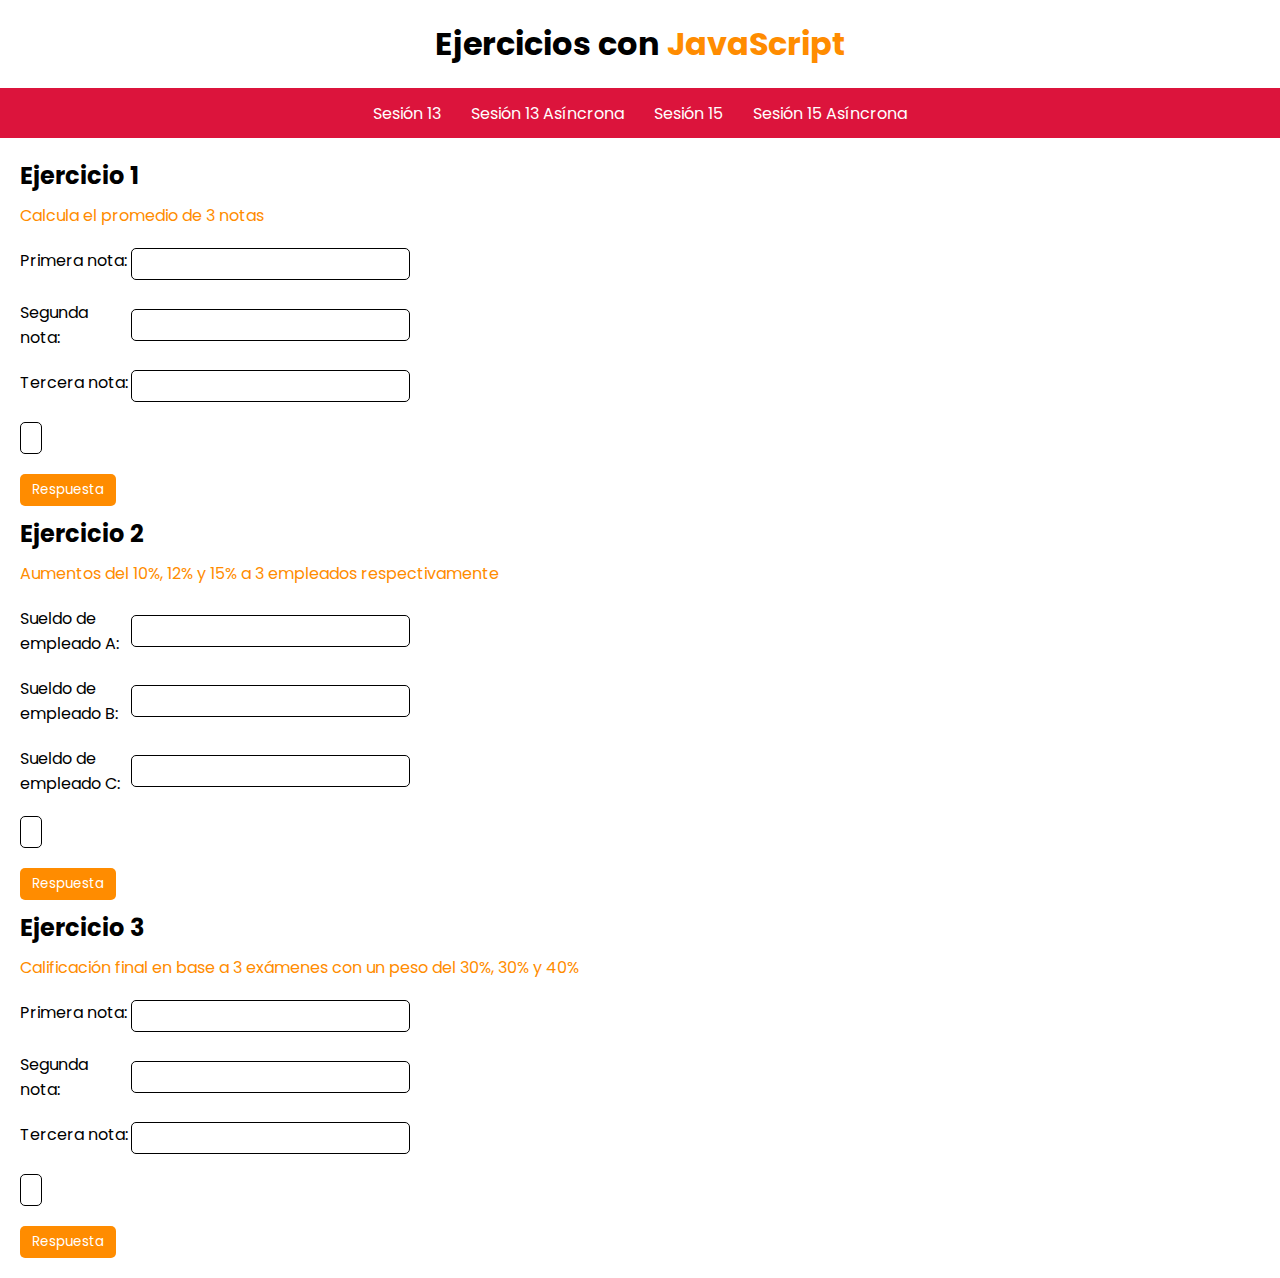
<file: S13 Asíncrona.html>
<!DOCTYPE html>
<html lang="es">
<head>
    <meta charset="UTF-8">
    <meta http-equiv="X-UA-Compatible" content="IE=edge">
    <meta name="viewport" content="width=device-width, initial-scale=1.0">
    <!--Descripción-->
    <meta name="description" content="Desarrollo de ejercicios con JavaScript">
    <!--ICON-->
    <link rel="icon" type="image/png" sizes="32x32" href="img/favicon-32x32.png">
    <!--GOOGLE FONTS: POPPINS-->
    <link rel="preconnect" href="https://fonts.googleapis.com">
    <link rel="preconnect" href="https://fonts.gstatic.com" crossorigin>
    <link href="https://fonts.googleapis.com/css2?family=Poppins:wght@300;400;500;600;700&display=swap" rel="stylesheet">
    <!--CSS-->
    <link rel="stylesheet" href="css/styles.css" type="text/css">
    <link rel="stylesheet" href="css/s13a/styles.css" type="text/css">
    <!--Título-->
    <title>Resuelve ejercicios de JavaScript</title>
</head>
<body>
    <header>
        <h1>Ejercicios con <span>JavaScript</span></h1>
    </header>
    <nav>
        <ul>
            <li>
                <a href="s13.html">Sesión 13</a>
            </li>
            <li>
                <a href="s13a.html">Sesión 13 Asíncrona</a>
            </li>
            <li>
                <a href="s15.html">Sesión 15</a>
            </li>
            <li>
                <a href="s15a.html">Sesión 15 Asíncrona</a>
            </li>
        </ul>
    </nav>
    <main>
        <article>
            <h2>Ejercicio 1</h2>
            <p>Calcula el promedio de 3 notas</p>
            <section class="conjunto">
                <label>Primera nota:</label>
                <input type="number" class="p_nota" id="p_nota">
            </section>
            <section class="conjunto">
                <label>Segunda nota:</label>
                <input type="number" class="s_nota" id="s_nota">
            </section>
            <section class="conjunto">
                <label>Tercera nota:</label>
                <input type="number" class="t_nota" id="t_nota">
            </section>
            <p class="resultado" id="p_promedio"></p>
            <button id="btn_promedio">Respuesta</button>
        </article>
        <article>
            <h2>Ejercicio 2</h2>
            <p>Aumentos del 10%, 12% y 15% a 3 empleados respectivamente</p>
            <section class="conjunto">
                <label>Sueldo de empleado A:</label>
                <input type="number" class="p_sueldo" id="p_sueldo">
            </section>
            <section class="conjunto">
                <label>Sueldo de empleado B:</label>
                <input type="number" class="s_sueldo" id="s_sueldo">
            </section>
            <section class="conjunto">
                <label>Sueldo de empleado C:</label>
                <input type="number" class="t_sueldo" id="t_sueldo">
            </section>
            <p class="resultado" id="p_aumento"></p>
            <button id="btn_aumento">Respuesta</button>
        </article>
        <article>
            <h2>Ejercicio 3</h2>
            <p>Calificación final en base a 3 exámenes con un peso del 30%, 30% y 40%</p>
            <section class="conjunto">
                <label>Primera nota:</label>
                <input type="number" class="p_c_nota" id="p_c_nota">
            </section>
            <section class="conjunto">
                <label>Segunda nota:</label>
                <input type="number" class="s_c_nota" id="s_c_nota">
            </section>
            <section class="conjunto">
                <label>Tercera nota:</label>
                <input type="number" class="t_c_nota" id="t_c_nota">
            </section>
            <p class="resultado" id="p_c_final"></p>
            <button id="btn_c_final">Respuesta</button>
        </article>
    </main>
    <footer></footer>
</body>
<script src="js/s13a/main.js"></script>
</html>
</file>
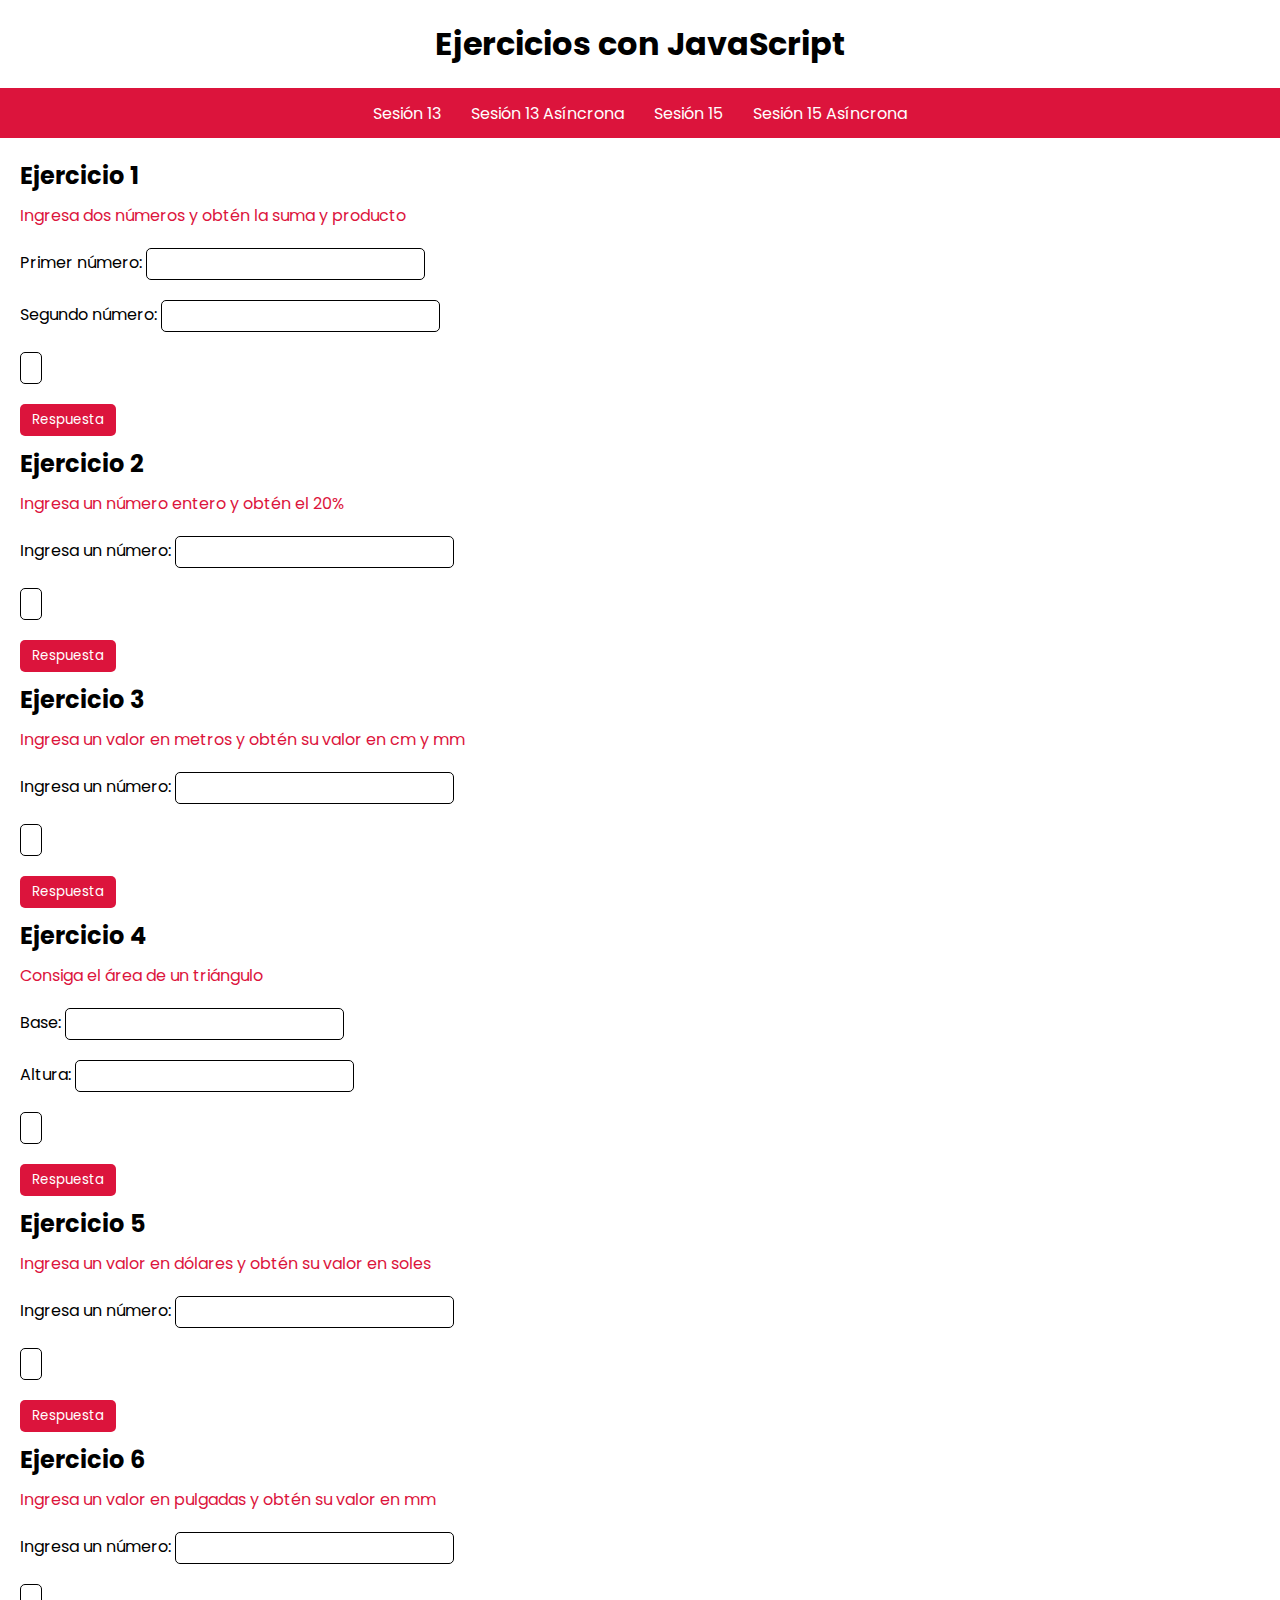
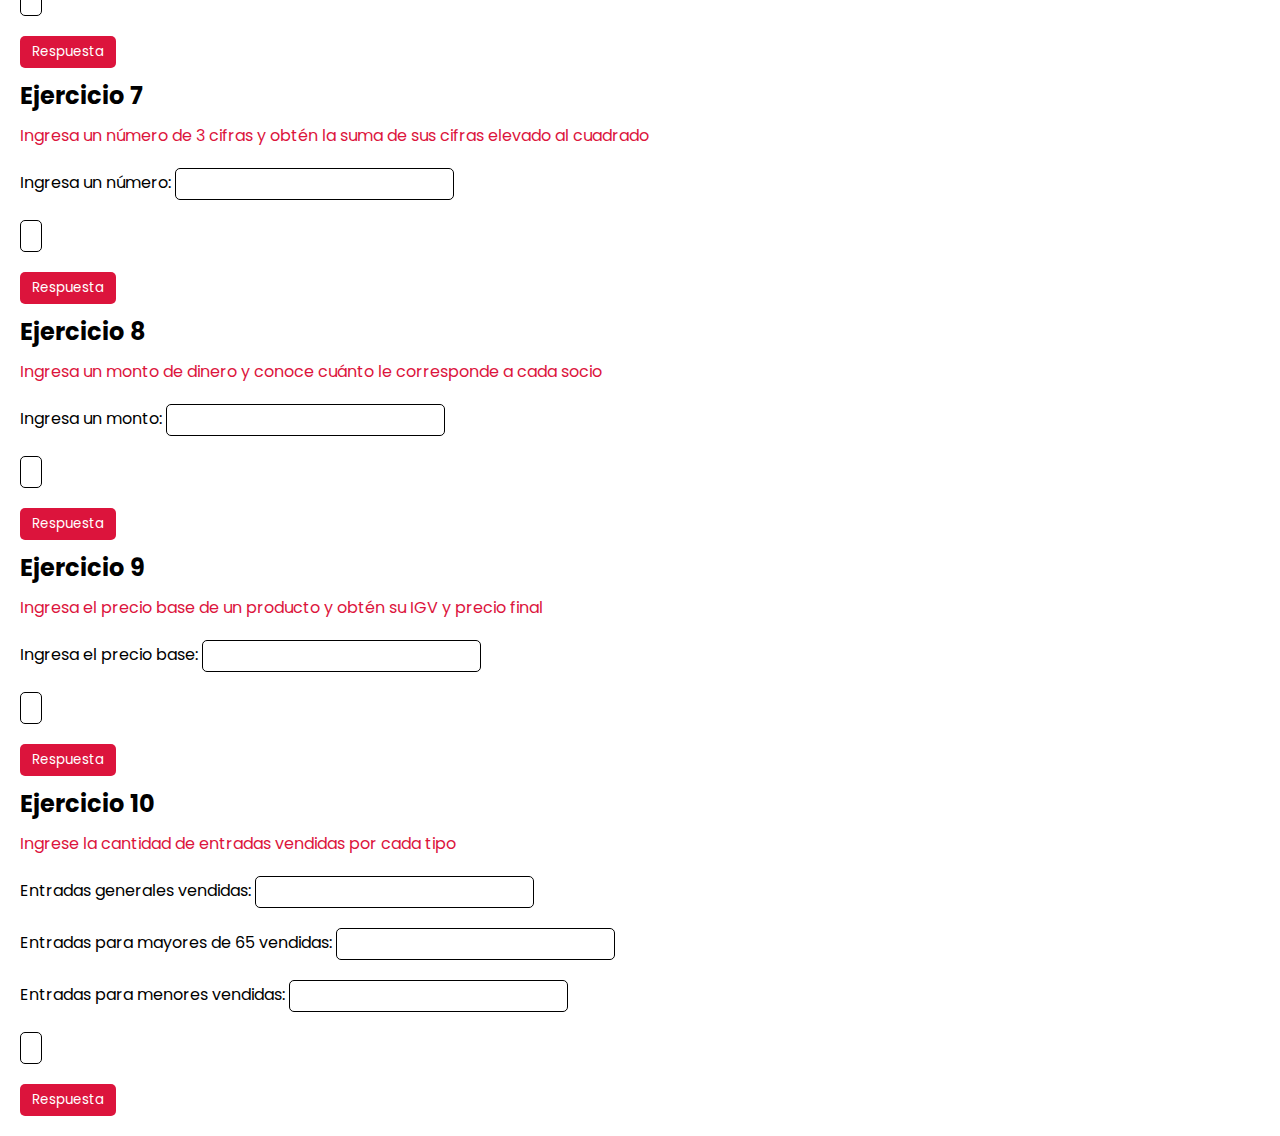
<file: s13.html>
<!DOCTYPE html>
<html lang="es">
<head>
    <meta charset="UTF-8">
    <meta http-equiv="X-UA-Compatible" content="IE=edge">
    <meta name="viewport" content="width=device-width, initial-scale=1.0">
    <!--Descripción-->
    <meta name="description" content="Desarrollo de ejercicios con JavaScript">
    <!--ICON-->
    <link rel="icon" type="image/png" sizes="32x32" href="img/favicon-32x32.png">
    <!--GOOGLE FONTS: POPPINS-->
    <link rel="preconnect" href="https://fonts.googleapis.com">
    <link rel="preconnect" href="https://fonts.gstatic.com" crossorigin>
    <link href="https://fonts.googleapis.com/css2?family=Poppins:wght@300;400;500;600;700&display=swap" rel="stylesheet">
    <!--CSS-->
    <link rel="stylesheet" href="css/styles.css" type="text/css">
    <link rel="stylesheet" href="css/s13/styles.css" type="text/css">
    <!--Título-->
    <title>Introducción a JavaScript</title>
</head>
<body>
    <header>
        <h1>Ejercicios con JavaScript</h1>
    </header>
    <nav>
        <ul>
            <li>
                <a href="s13.html">Sesión 13</a>
            </li>
            <li>
                <a href="s13a.html">Sesión 13 Asíncrona</a>
            </li>
            <li>
                <a href="s15.html">Sesión 15</a>
            </li>
            <li>
                <a href="s15a.html">Sesión 15 Asíncrona</a>
            </li>
        </ul>
    </nav>
    <main>
        <article>
            <h2>Ejercicio 1</h2>
            <p>Ingresa dos números y obtén la suma y producto</p>
            <section class="input">
                <label>Primer número:</label>
                <input type="number" class="sum_mul" id="n1">
            </section>
            <section class="input">
                <label>Segundo número:</label>
                <input type="number" class="sum_mul" id="n2">
            </section>
            <p class="resultado" id="p_sum_mul"></p>
            <button id="btn_sum_mul">Respuesta</button>
        </article>
        <article>
            <h2>Ejercicio 2</h2>
            <p>Ingresa un número entero y obtén el 20%</p>
            <section class="input">
                <label>Ingresa un número:</label>
                <input type="number" class="percent" id="n3">
            </section>
            <p class="resultado" id="p_percent"></p>
            <button id="btn_percent">Respuesta</button>
        </article>
        <article>
            <h2>Ejercicio 3</h2>
            <p>Ingresa un valor en metros y obtén su valor en cm y mm</p>
            <section class="input">
                <label>Ingresa un número:</label>
                <input type="number" class="meters" id="n4">
            </section>
            <p class="resultado" id="p_cm_mm"></p>
            <button id="btn_cm_mm">Respuesta</button>
        </article>
        <article>
            <h2>Ejercicio 4</h2>
            <p>Consiga el área de un triángulo</p>
            <section class="input">
                <label>Base:</label>
                <input type="number" class="base" id="base">
            </section>
            <section class="input">
                <label>Altura:</label>
                <input type="number" class="altura" id="altura">
            </section>
            <p class="resultado" id="p_area"></p>
            <button id="btn_area">Respuesta</button>
        </article>
        <article>
            <h2>Ejercicio 5</h2>
            <p>Ingresa un valor en dólares y obtén su valor en soles</p>
            <section class="input">
                <label>Ingresa un número:</label>
                <input type="number" class="dollars" id="dollars">
            </section>
            <p class="resultado" id="p_soles"></p>
            <button id="btn_soles">Respuesta</button>
        </article>
        <article>
            <h2>Ejercicio 6</h2>
            <p>Ingresa un valor en pulgadas y obtén su valor en mm</p>
            <section class="input">
                <label>Ingresa un número:</label>
                <input type="number" class="pulgadas" id="pulgadas">
            </section>
            <p class="resultado" id="p_mm"></p>
            <button id="btn_mm">Respuesta</button>
        </article>
        <article>
            <h2>Ejercicio 7</h2>
            <p>Ingresa un número de 3 cifras y obtén la suma de sus cifras elevado al cuadrado</p>
            <section class="input">
                <label>Ingresa un número:</label>
                <input type="number" class="cifras" id="cifras" maxlength="3"
                oninput="javascript: if (this.value.length > this.maxLength) this.value = this.value.slice(0, this.maxLength);">
            </section>
            <p class="resultado" id="p_cifras"></p>
            <button id="btn_cifras">Respuesta</button>
        </article>
        <article>
            <h2>Ejercicio 8</h2>
            <p>Ingresa un monto de dinero y conoce cuánto le corresponde a cada socio</p>
            <section class="input">
                <label>Ingresa un monto:</label>
                <input type="number" class="dinero" id="dinero">
            </section>
            <p class="resultado" id="p_d_percent"></p>
            <button id="btn_d_percent">Respuesta</button>
        </article>
        <article>
            <h2>Ejercicio 9</h2>
            <p>Ingresa el precio base de un producto y obtén su IGV y precio final</p>
            <section class="input">
                <label>Ingresa el precio base:</label>
                <input type="number" class="precio" id="p_base">
            </section>
            <p class="resultado" id="p_p_final"></p>
            <button id="btn_p_final">Respuesta</button>
        </article>
        <article>
            <h2>Ejercicio 10</h2>
            <p>Ingrese la cantidad de entradas vendidas por cada tipo</p>
            <section class="input">
                <label>Entradas generales vendidas:</label>
                <input type="number" class="e_g" id="e_g">
            </section>
            <section class="input">
                <label>Entradas para mayores de 65 vendidas:</label>
                <input type="number" class="e_m_65" id="e_m_65">
            </section>
            <section class="input">
                <label>Entradas para menores vendidas:</label>
                <input type="number" class="e_m" id="e_m">
            </section>
            <p class="resultado" id="p_entradas"></p>
            <button id="btn_entradas">Respuesta</button>
        </article>
    </main>
    <footer></footer>
</body>
<script src="js/s13/main.js"></script>
</html>
</file>
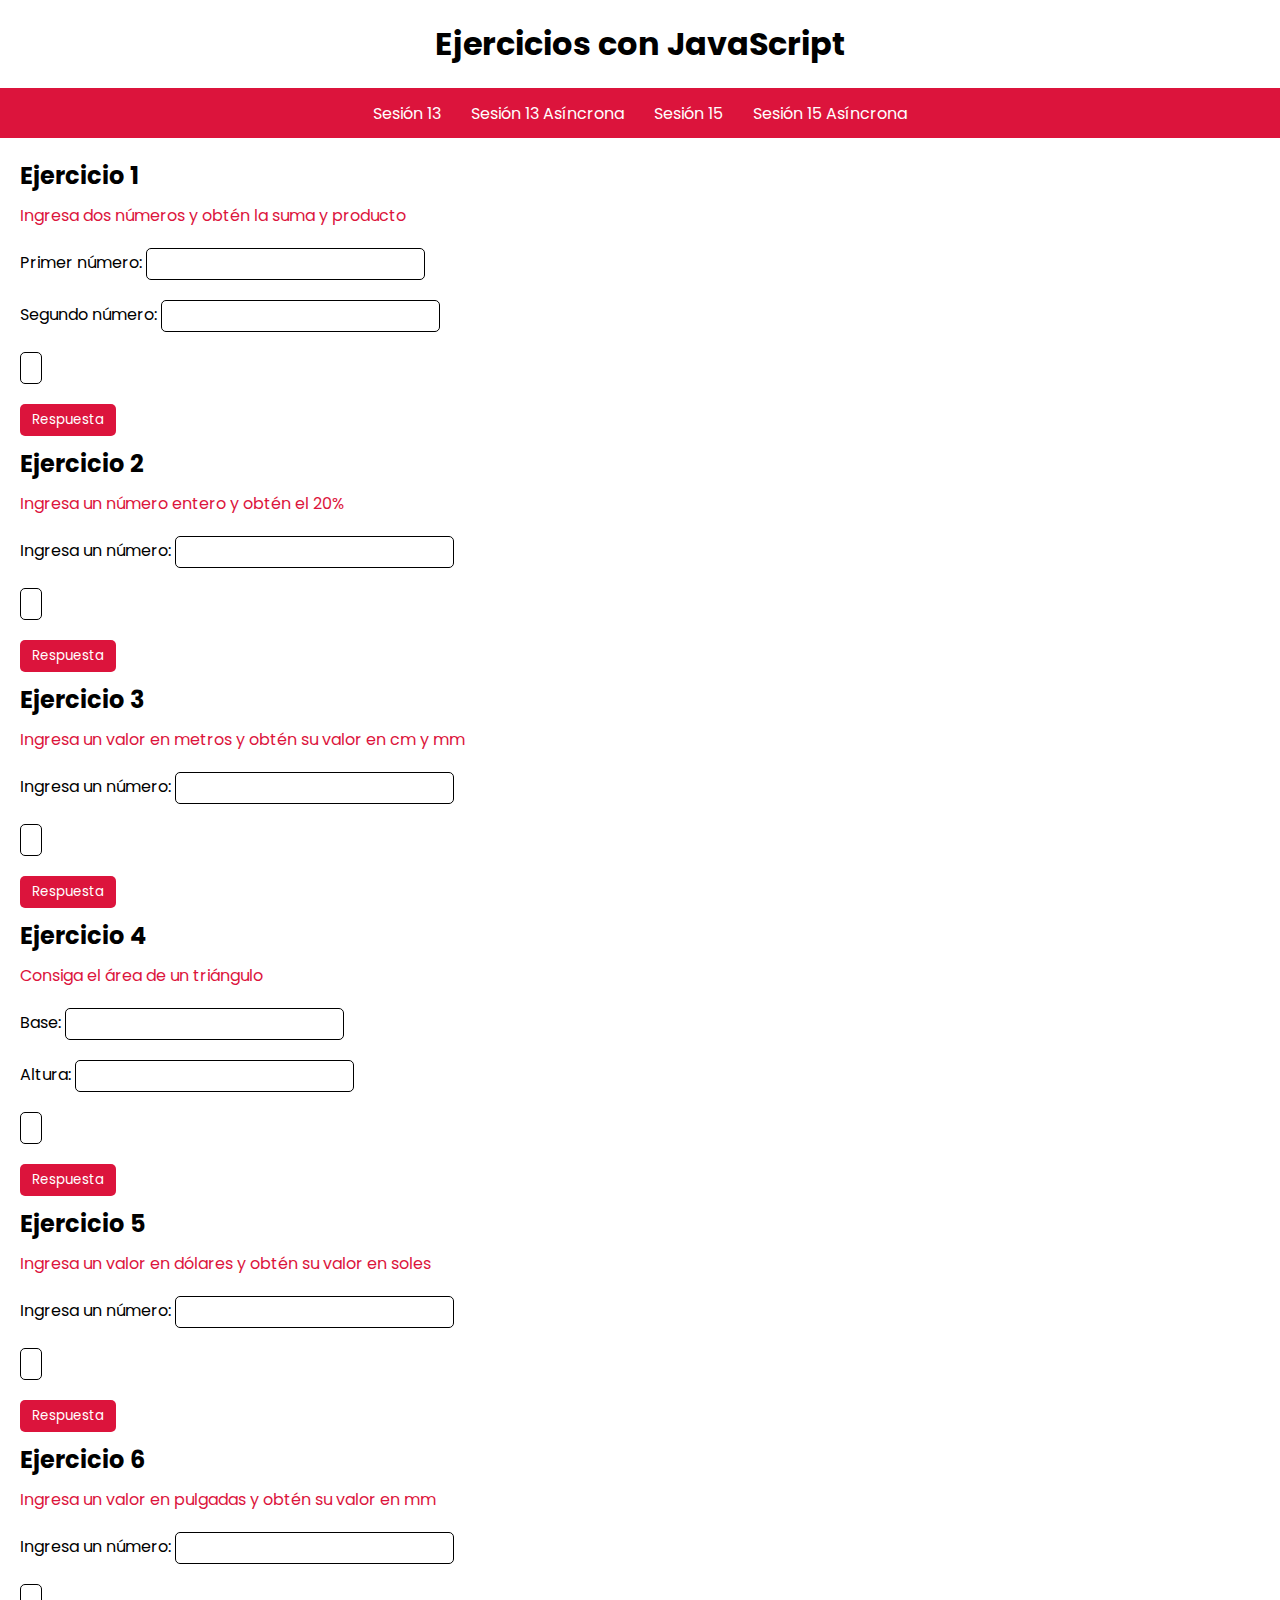
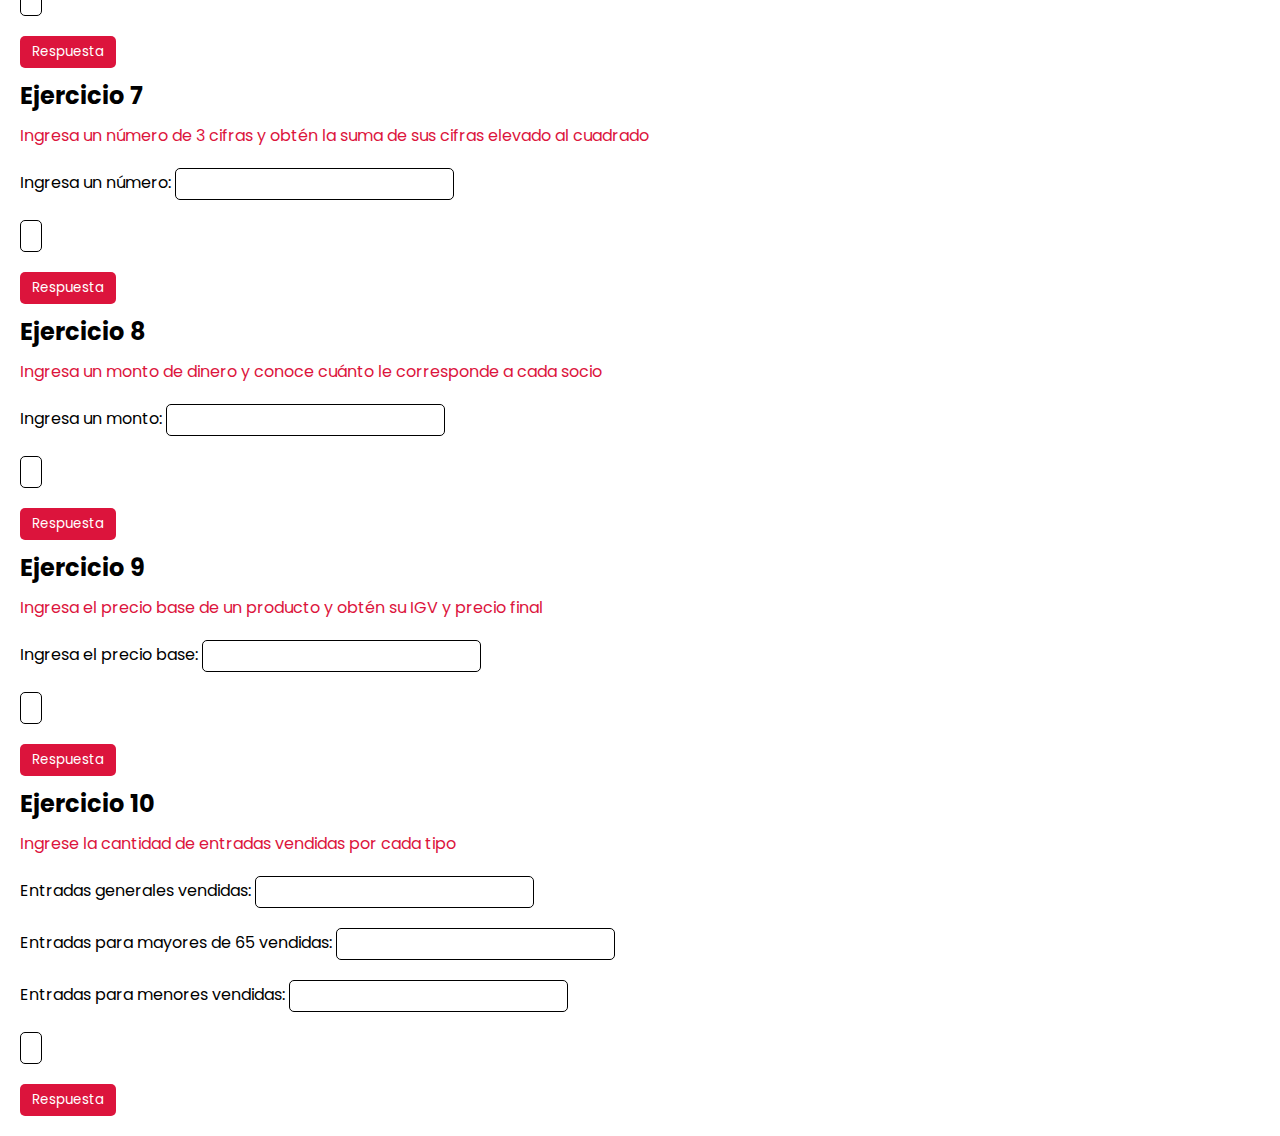
<file: S13.html>
<!DOCTYPE html>
<html lang="es">
<head>
    <meta charset="UTF-8">
    <meta http-equiv="X-UA-Compatible" content="IE=edge">
    <meta name="viewport" content="width=device-width, initial-scale=1.0">
    <!--Descripción-->
    <meta name="description" content="Desarrollo de ejercicios con JavaScript">
    <!--ICON-->
    <link rel="icon" type="image/png" sizes="32x32" href="img/favicon-32x32.png">
    <!--GOOGLE FONTS: POPPINS-->
    <link rel="preconnect" href="https://fonts.googleapis.com">
    <link rel="preconnect" href="https://fonts.gstatic.com" crossorigin>
    <link href="https://fonts.googleapis.com/css2?family=Poppins:wght@300;400;500;600;700&display=swap" rel="stylesheet">
    <!--CSS-->
    <link rel="stylesheet" href="css/styles.css" type="text/css">
    <link rel="stylesheet" href="css/s13/styles.css" type="text/css">
    <!--Título-->
    <title>Introducción a JavaScript</title>
</head>
<body>
    <header>
        <h1>Ejercicios con JavaScript</h1>
    </header>
    <nav>
        <ul>
            <li>
                <a href="S13.html">Sesión 13</a>
            </li>
            <li>
                <a href="S13 Asíncrona.html">Sesión 13 Asíncrona</a>
            </li>
            <li>
                <a href="S15.html">Sesión 15</a>
            </li>
            <li>
                <a href="S15 Asíncrona.html">Sesión 15 Asíncrona</a>
            </li>
        </ul>
    </nav>
    <main>
        <article>
            <h2>Ejercicio 1</h2>
            <p>Ingresa dos números y obtén la suma y producto</p>
            <section class="input">
                <label>Primer número:</label>
                <input type="number" class="sum_mul" id="n1">
            </section>
            <section class="input">
                <label>Segundo número:</label>
                <input type="number" class="sum_mul" id="n2">
            </section>
            <p class="resultado" id="p_sum_mul"></p>
            <button id="btn_sum_mul">Respuesta</button>
        </article>
        <article>
            <h2>Ejercicio 2</h2>
            <p>Ingresa un número entero y obtén el 20%</p>
            <section class="input">
                <label>Ingresa un número:</label>
                <input type="number" class="percent" id="n3">
            </section>
            <p class="resultado" id="p_percent"></p>
            <button id="btn_percent">Respuesta</button>
        </article>
        <article>
            <h2>Ejercicio 3</h2>
            <p>Ingresa un valor en metros y obtén su valor en cm y mm</p>
            <section class="input">
                <label>Ingresa un número:</label>
                <input type="number" class="meters" id="n4">
            </section>
            <p class="resultado" id="p_cm_mm"></p>
            <button id="btn_cm_mm">Respuesta</button>
        </article>
        <article>
            <h2>Ejercicio 4</h2>
            <p>Consiga el área de un triángulo</p>
            <section class="input">
                <label>Base:</label>
                <input type="number" class="base" id="base">
            </section>
            <section class="input">
                <label>Altura:</label>
                <input type="number" class="altura" id="altura">
            </section>
            <p class="resultado" id="p_area"></p>
            <button id="btn_area">Respuesta</button>
        </article>
        <article>
            <h2>Ejercicio 5</h2>
            <p>Ingresa un valor en dólares y obtén su valor en soles</p>
            <section class="input">
                <label>Ingresa un número:</label>
                <input type="number" class="dollars" id="dollars">
            </section>
            <p class="resultado" id="p_soles"></p>
            <button id="btn_soles">Respuesta</button>
        </article>
        <article>
            <h2>Ejercicio 6</h2>
            <p>Ingresa un valor en pulgadas y obtén su valor en mm</p>
            <section class="input">
                <label>Ingresa un número:</label>
                <input type="number" class="pulgadas" id="pulgadas">
            </section>
            <p class="resultado" id="p_mm"></p>
            <button id="btn_mm">Respuesta</button>
        </article>
        <article>
            <h2>Ejercicio 7</h2>
            <p>Ingresa un número de 3 cifras y obtén la suma de sus cifras elevado al cuadrado</p>
            <section class="input">
                <label>Ingresa un número:</label>
                <input type="number" class="cifras" id="cifras" maxlength="3"
                oninput="javascript: if (this.value.length > this.maxLength) this.value = this.value.slice(0, this.maxLength);">
            </section>
            <p class="resultado" id="p_cifras"></p>
            <button id="btn_cifras">Respuesta</button>
        </article>
        <article>
            <h2>Ejercicio 8</h2>
            <p>Ingresa un monto de dinero y conoce cuánto le corresponde a cada socio</p>
            <section class="input">
                <label>Ingresa un monto:</label>
                <input type="number" class="dinero" id="dinero">
            </section>
            <p class="resultado" id="p_d_percent"></p>
            <button id="btn_d_percent">Respuesta</button>
        </article>
        <article>
            <h2>Ejercicio 9</h2>
            <p>Ingresa el precio base de un producto y obtén su IGV y precio final</p>
            <section class="input">
                <label>Ingresa el precio base:</label>
                <input type="number" class="precio" id="p_base">
            </section>
            <p class="resultado" id="p_p_final"></p>
            <button id="btn_p_final">Respuesta</button>
        </article>
        <article>
            <h2>Ejercicio 10</h2>
            <p>Ingrese la cantidad de entradas vendidas por cada tipo</p>
            <section class="input">
                <label>Entradas generales vendidas:</label>
                <input type="number" class="e_g" id="e_g">
            </section>
            <section class="input">
                <label>Entradas para mayores de 65 vendidas:</label>
                <input type="number" class="e_m_65" id="e_m_65">
            </section>
            <section class="input">
                <label>Entradas para menores vendidas:</label>
                <input type="number" class="e_m" id="e_m">
            </section>
            <p class="resultado" id="p_entradas"></p>
            <button id="btn_entradas">Respuesta</button>
        </article>
    </main>
    <footer></footer>
</body>
<script src="js/s13/main.js"></script>
</html>
</file>
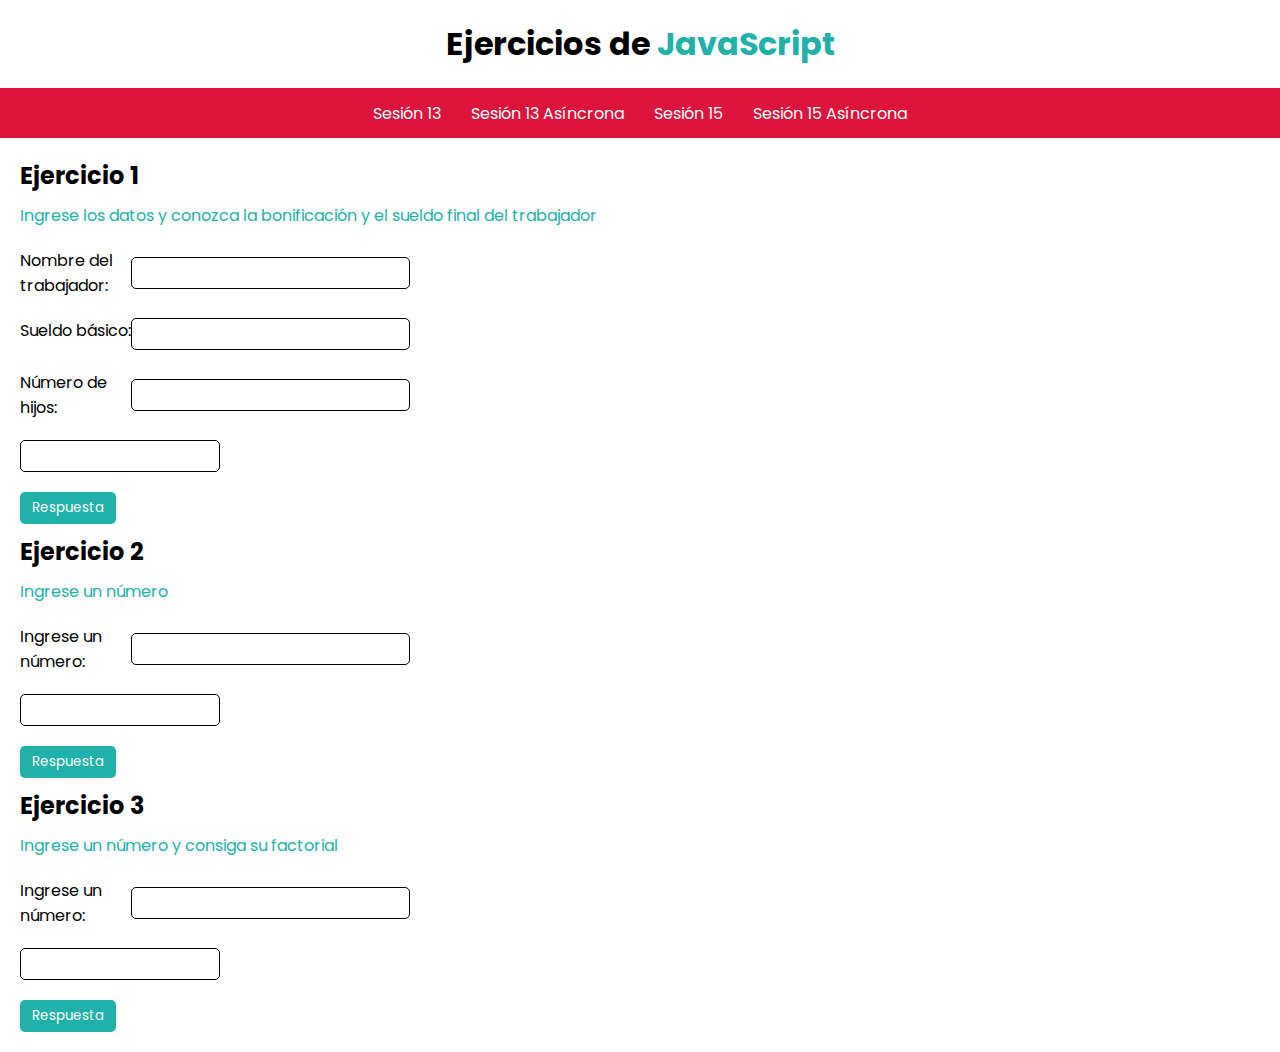
<file: S15 Asíncrona.html>
<!DOCTYPE html>
<html lang="es">
<head>
    <meta charset="UTF-8">
    <meta http-equiv="X-UA-Compatible" content="IE=edge">
    <meta name="viewport" content="width=device-width, initial-scale=1.0">
    <!--Descripción-->
    <meta name="description" content="Desarrollo de ejercicios con condicionales y bucles en JS">
    <!--ICON-->
    <link rel="icon" type="image/png" sizes="32x32" href="img/favicon-32x32.png">
    <!--GOOGLE FONTS: POPPINS-->
    <link rel="preconnect" href="https://fonts.googleapis.com">
    <link rel="preconnect" href="https://fonts.gstatic.com" crossorigin>
    <link href="https://fonts.googleapis.com/css2?family=Poppins:wght@300;400;500;600;700&display=swap" rel="stylesheet">
    <!--CSS-->
    <link rel="stylesheet" href="css/styles.css" type="text/css">
    <link rel="stylesheet" href="css/s15a/styles.css" type="text/css">
    <!--Título-->
    <title>Ejercicios de JavaScript</title>
</head>
<body>
    <header>
        <h1>Ejercicios de <span>JavaScript</span></h1>
    </header>
    <nav>
        <ul>
            <li>
                <a href="S13.html">Sesión 13</a>
            </li>
            <li>
                <a href="S13 Asíncrona.html">Sesión 13 Asíncrona</a>
            </li>
            <li>
                <a href="S15.html">Sesión 15</a>
            </li>
            <li>
                <a href="S15 Asíncrona.html">Sesión 15 Asíncrona</a>
            </li>
        </ul>
    </nav>
    <main>
        <article>
            <h2>Ejercicio 1</h2>
            <p>Ingrese los datos y conozca la bonificación y el sueldo final del trabajador</p>
            <section class="conjunto">
                <label>Nombre del trabajador:</label>
                <input type="text" class="nombre" id="nombre">
            </section>
            <section class="conjunto">
                <label>Sueldo básico:</label>
                <input type="number" class="sueldo" id="sueldo">
            </section>
            <section class="conjunto">
                <label>Número de hijos:</label>
                <input type="number" class="hijos" id="hijos">
            </section>
            <p class="resultado" id="p_sueldo"></p>
            <button id="btn_sueldo">Respuesta</button>
        </article>
        <article>
            <h2>Ejercicio 2</h2>
            <p>Ingrese un número</p>
            <section class="conjunto">
                <label>Ingrese un número:</label>
                <input type="number" class="n1" id="n1">
            </section>
            <p class="resultado" id="p_percent"></p>
            <button id="btn_percent">Respuesta</button>
        </article>
        <article>
            <h2>Ejercicio 3</h2>
            <p>Ingrese un número y consiga su factorial</p>
            <section class="conjunto">
                <label>Ingrese un número:</label>
                <input type="number" class="n2" id="n2">
            </section>
            <p class="resultado" id="p_factorial"></p>
            <button id="btn_factorial">Respuesta</button>
        </article>
    </main>
    <footer></footer>
</body>
<script src="js/s15a/main.js"></script>
</html>
</file>
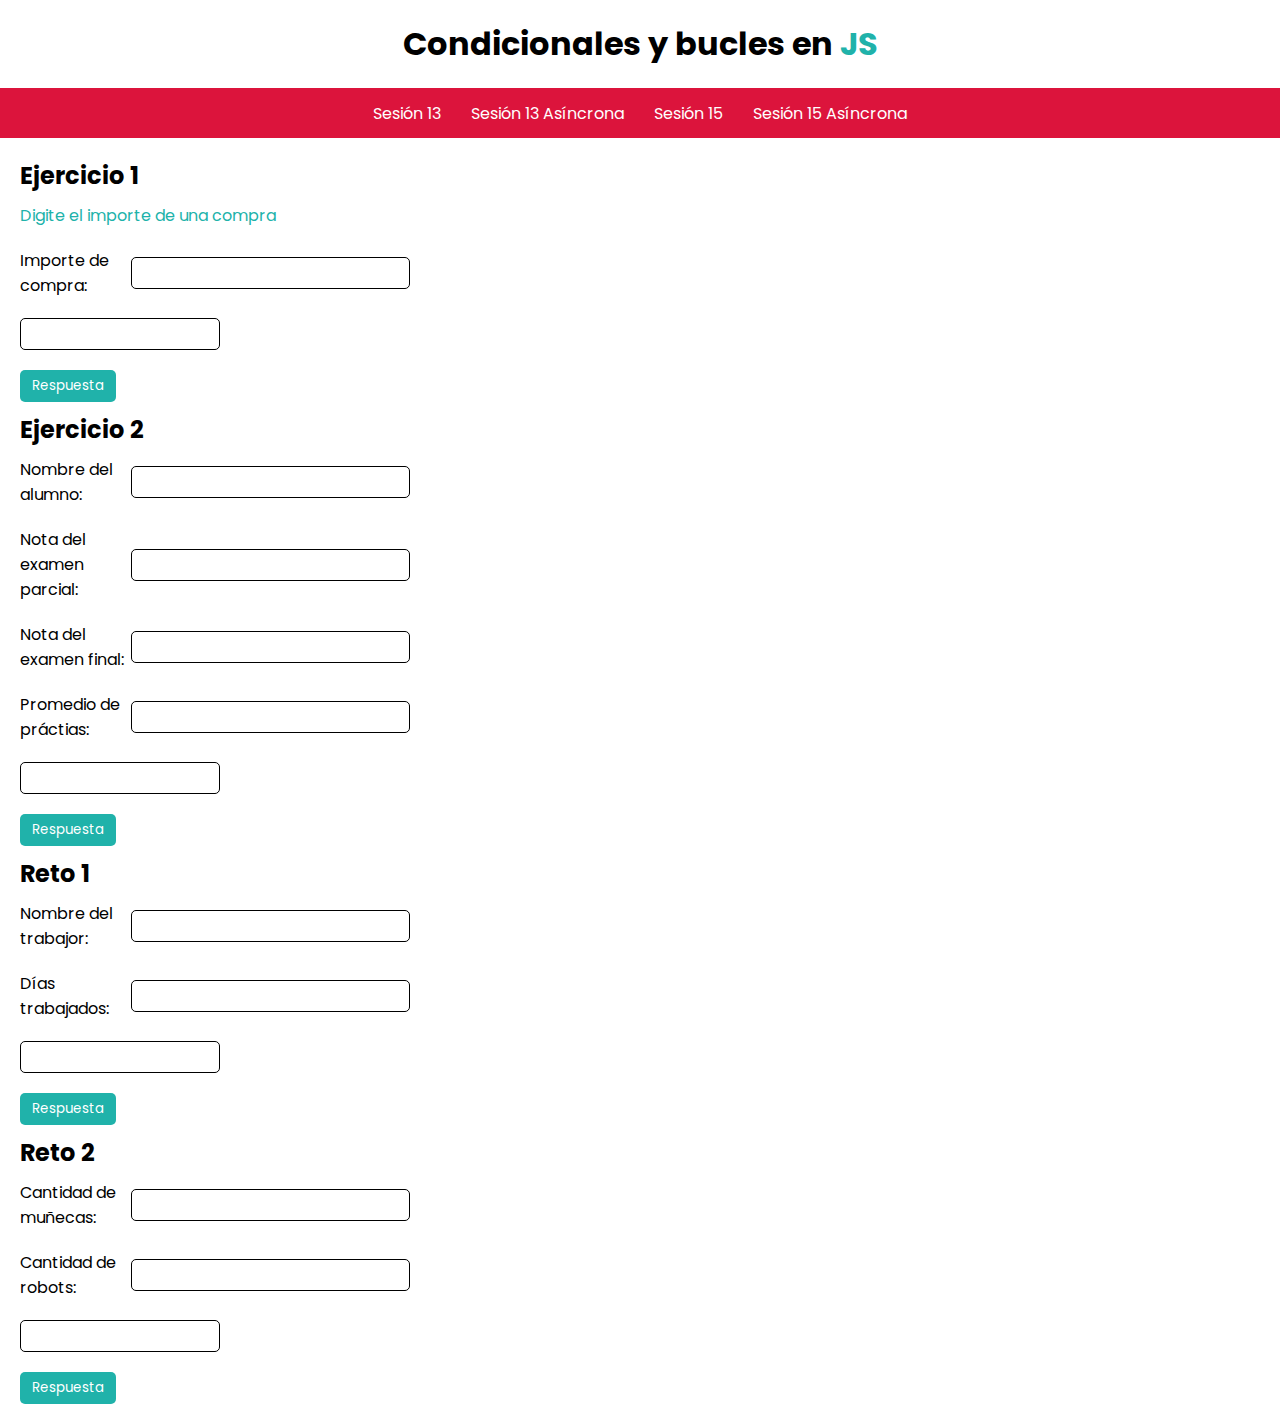
<file: s15.html>
<!DOCTYPE html>
<html lang="es">
<head>
    <meta charset="UTF-8">
    <meta http-equiv="X-UA-Compatible" content="IE=edge">
    <meta name="viewport" content="width=device-width, initial-scale=1.0">
    <!--Descripción-->
    <meta name="description" content="Desarrollo de ejercicios con condicionales y bucles en JS">
    <!--ICON-->
    <link rel="icon" type="image/png" sizes="32x32" href="img/favicon-32x32.png">
    <!--GOOGLE FONTS: POPPINS-->
    <link rel="preconnect" href="https://fonts.googleapis.com">
    <link rel="preconnect" href="https://fonts.gstatic.com" crossorigin>
    <link href="https://fonts.googleapis.com/css2?family=Poppins:wght@300;400;500;600;700&display=swap" rel="stylesheet">
    <!--CSS-->
    <link rel="stylesheet" href="css/styles.css" type="text/css">
    <link rel="stylesheet" href="css/s15/styles.css" type="text/css">
    <!--Título-->
    <title>Condicionales y bucles con JavaScript</title>
</head>
<body>
    <header>
        <h1>Condicionales y bucles en <span>JS</span></h1>
    </header>
    <nav>
        <ul>
            <li>
                <a href="s13.html">Sesión 13</a>
            </li>
            <li>
                <a href="s13a.html">Sesión 13 Asíncrona</a>
            </li>
            <li>
                <a href="s15.html">Sesión 15</a>
            </li>
            <li>
                <a href="s15a.html">Sesión 15 Asíncrona</a>
            </li>
        </ul>
    </nav>
    <main>
        <article>
            <h2>Ejercicio 1</h2>
            <p>Digite el importe de una compra</p>
            <section class="conjunto">
                <label>Importe de compra:</label>
                <input type="number" class="importe" id="importe">
            </section>
            <p class="resultado" id="p_importe"></p>
            <button id="btn_importe">Respuesta</button>
        </article>
        <article>
            <h2>Ejercicio 2</h2>
            <section class="conjunto">
                <label>Nombre del alumno:</label>
                <input type="text" class="nombre" id="nombre">
            </section>
            <section class="conjunto">
                <label>Nota del examen parcial:</label>
                <input type="number" class="n_parcial" id="n_parcial">
            </section>
            <section class="conjunto">
                <label>Nota del examen final:</label>
                <input type="number" class="n_final" id="n_final">
            </section>
            <section class="conjunto">
                <label>Promedio de práctias:</label>
                <input type="number" class="n_practicas" id="n_practicas">
            </section>
            <p class="resultado" id="p_promedio"></p>
            <button id="btn_promedio">Respuesta</button>
        </article>
        <article>
            <h2>Reto 1</h2>
            <section class="conjunto">
                <label>Nombre del trabajor:</label>
                <input type="text" class="nombre_t" id="nombre_t">
            </section>
            <section class="conjunto">
                <label>Días trabajados:</label>
                <input type="number" class="dias" id="dias">
            </section>
            <p class="resultado" id="p_pagos"></p>
            <button id="btn_pagos">Respuesta</button>
        </article>
        <article>
            <h2>Reto 2</h2>
            <section class="conjunto">
                <label>Cantidad de muñecas:</label>
                <input type="number" class="muñecas" id="muñecas">
            </section>
            <section class="conjunto">
                <label>Cantidad de robots:</label>
                <input type="number" class="robots" id="robots">
            </section>
            <p class="resultado" id="p_pago_f"></p>
            <button id="btn_pago_f">Respuesta</button>
        </article>
    </main>
    <footer></footer>
</body>
<script src="js/s15/main.js"></script>
</html>
</file>
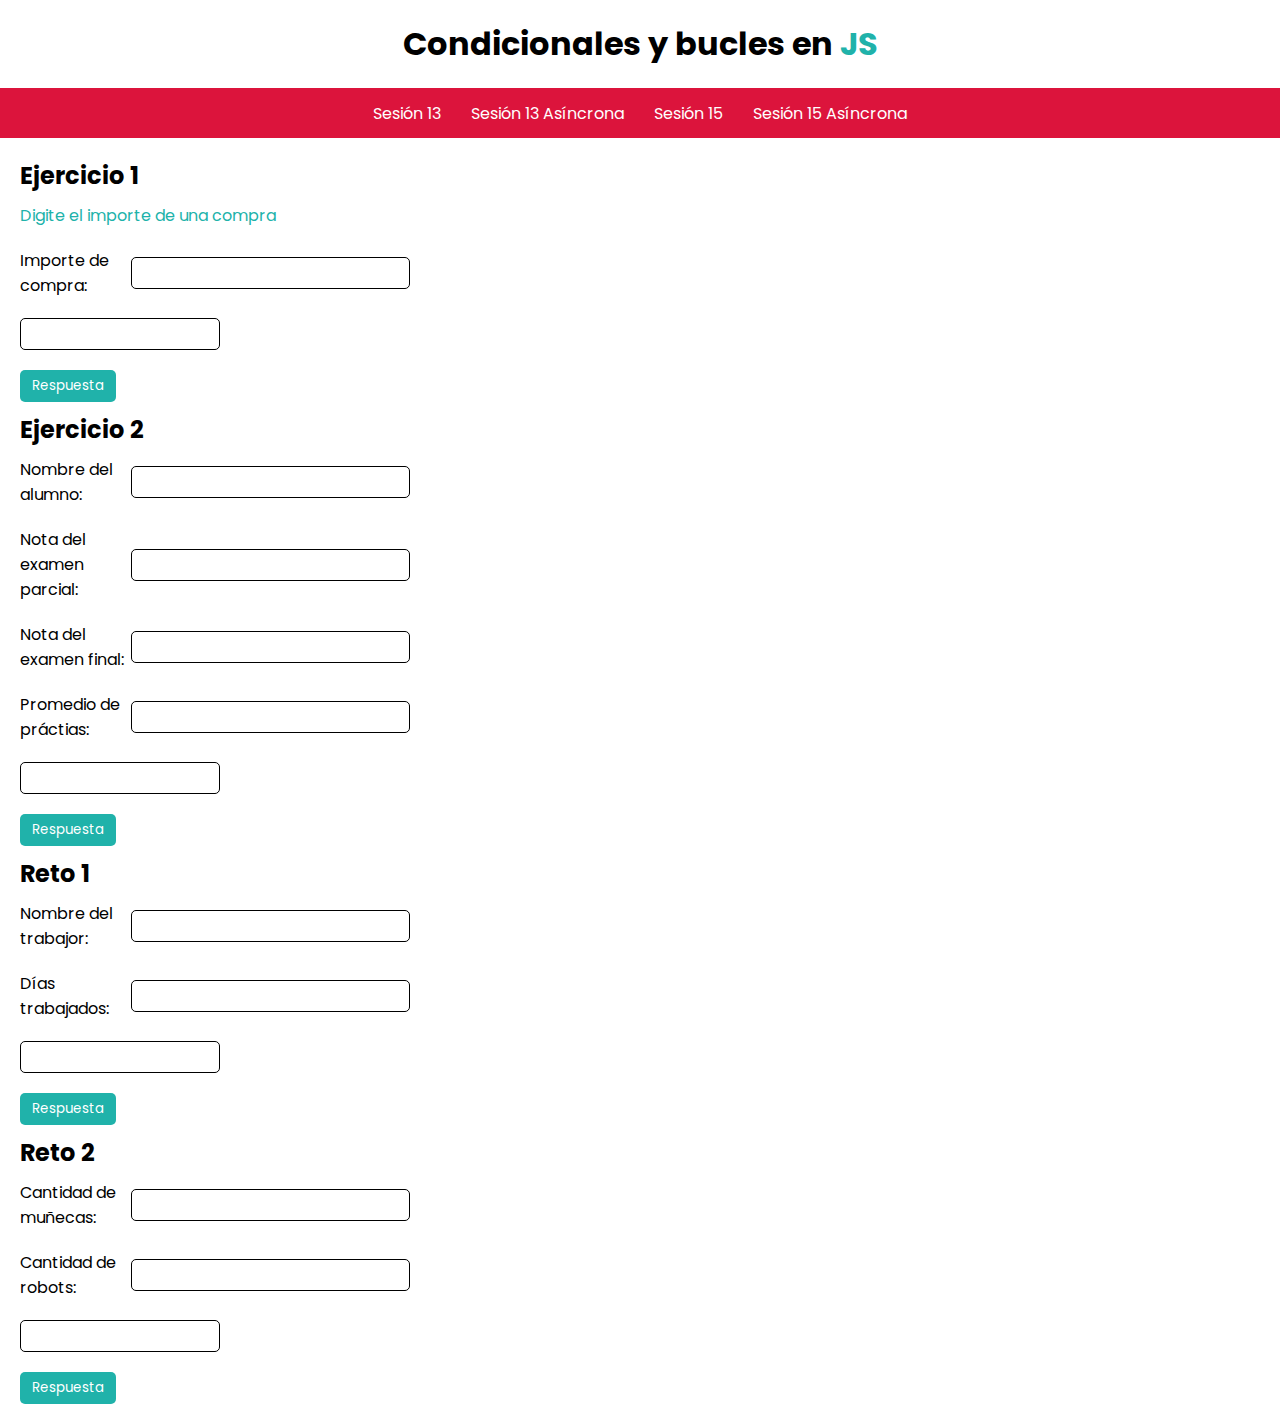
<file: S15.html>
<!DOCTYPE html>
<html lang="es">
<head>
    <meta charset="UTF-8">
    <meta http-equiv="X-UA-Compatible" content="IE=edge">
    <meta name="viewport" content="width=device-width, initial-scale=1.0">
    <!--Descripción-->
    <meta name="description" content="Desarrollo de ejercicios con condicionales y bucles en JS">
    <!--ICON-->
    <link rel="icon" type="image/png" sizes="32x32" href="img/favicon-32x32.png">
    <!--GOOGLE FONTS: POPPINS-->
    <link rel="preconnect" href="https://fonts.googleapis.com">
    <link rel="preconnect" href="https://fonts.gstatic.com" crossorigin>
    <link href="https://fonts.googleapis.com/css2?family=Poppins:wght@300;400;500;600;700&display=swap" rel="stylesheet">
    <!--CSS-->
    <link rel="stylesheet" href="css/styles.css" type="text/css">
    <link rel="stylesheet" href="css/s15/styles.css" type="text/css">
    <!--Título-->
    <title>Condicionales y bucles con JavaScript</title>
</head>
<body>
    <header>
        <h1>Condicionales y bucles en <span>JS</span></h1>
    </header>
    <nav>
        <ul>
            <li>
                <a href="S13.html">Sesión 13</a>
            </li>
            <li>
                <a href="S13 Asíncrona.html">Sesión 13 Asíncrona</a>
            </li>
            <li>
                <a href="S15.html">Sesión 15</a>
            </li>
            <li>
                <a href="S15 Asíncrona.html">Sesión 15 Asíncrona</a>
            </li>
        </ul>
    </nav>
    <main>
        <article>
            <h2>Ejercicio 1</h2>
            <p>Digite el importe de una compra</p>
            <section class="conjunto">
                <label>Importe de compra:</label>
                <input type="number" class="importe" id="importe">
            </section>
            <p class="resultado" id="p_importe"></p>
            <button id="btn_importe">Respuesta</button>
        </article>
        <article>
            <h2>Ejercicio 2</h2>
            <section class="conjunto">
                <label>Nombre del alumno:</label>
                <input type="text" class="nombre" id="nombre">
            </section>
            <section class="conjunto">
                <label>Nota del examen parcial:</label>
                <input type="number" class="n_parcial" id="n_parcial">
            </section>
            <section class="conjunto">
                <label>Nota del examen final:</label>
                <input type="number" class="n_final" id="n_final">
            </section>
            <section class="conjunto">
                <label>Promedio de práctias:</label>
                <input type="number" class="n_practicas" id="n_practicas">
            </section>
            <p class="resultado" id="p_promedio"></p>
            <button id="btn_promedio">Respuesta</button>
        </article>
        <article>
            <h2>Reto 1</h2>
            <section class="conjunto">
                <label>Nombre del trabajor:</label>
                <input type="text" class="nombre_t" id="nombre_t">
            </section>
            <section class="conjunto">
                <label>Días trabajados:</label>
                <input type="number" class="dias" id="dias">
            </section>
            <p class="resultado" id="p_pagos"></p>
            <button id="btn_pagos">Respuesta</button>
        </article>
        <article>
            <h2>Reto 2</h2>
            <section class="conjunto">
                <label>Cantidad de muñecas:</label>
                <input type="number" class="muñecas" id="muñecas">
            </section>
            <section class="conjunto">
                <label>Cantidad de robots:</label>
                <input type="number" class="robots" id="robots">
            </section>
            <p class="resultado" id="p_pago_f"></p>
            <button id="btn_pago_f">Respuesta</button>
        </article>
    </main>
    <footer></footer>
</body>
<script src="js/s15/main.js"></script>
</html>
</file>
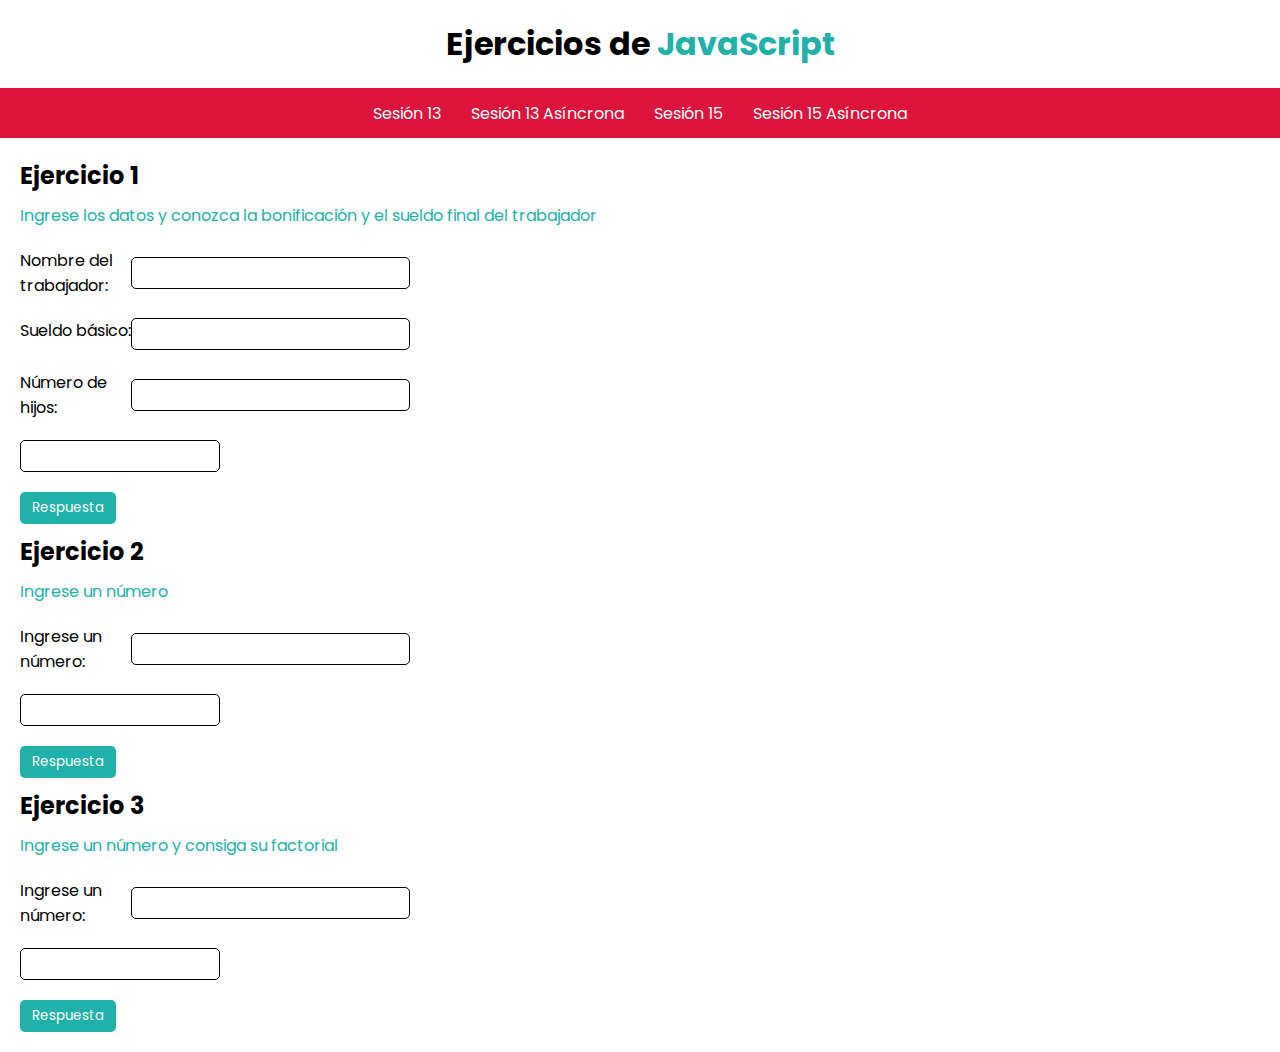
<file: s15a.html>
<!DOCTYPE html>
<html lang="es">
<head>
    <meta charset="UTF-8">
    <meta http-equiv="X-UA-Compatible" content="IE=edge">
    <meta name="viewport" content="width=device-width, initial-scale=1.0">
    <!--Descripción-->
    <meta name="description" content="Desarrollo de ejercicios con condicionales y bucles en JS">
    <!--ICON-->
    <link rel="icon" type="image/png" sizes="32x32" href="img/favicon-32x32.png">
    <!--GOOGLE FONTS: POPPINS-->
    <link rel="preconnect" href="https://fonts.googleapis.com">
    <link rel="preconnect" href="https://fonts.gstatic.com" crossorigin>
    <link href="https://fonts.googleapis.com/css2?family=Poppins:wght@300;400;500;600;700&display=swap" rel="stylesheet">
    <!--CSS-->
    <link rel="stylesheet" href="css/styles.css" type="text/css">
    <link rel="stylesheet" href="css/s15a/styles.css" type="text/css">
    <!--Título-->
    <title>Ejercicios de JavaScript</title>
</head>
<body>
    <header>
        <h1>Ejercicios de <span>JavaScript</span></h1>
    </header>
    <nav>
        <ul>
            <li>
                <a href="s13.html">Sesión 13</a>
            </li>
            <li>
                <a href="s13a.html">Sesión 13 Asíncrona</a>
            </li>
            <li>
                <a href="s15.html">Sesión 15</a>
            </li>
            <li>
                <a href="s15a.html">Sesión 15 Asíncrona</a>
            </li>
        </ul>
    </nav>
    <main>
        <article>
            <h2>Ejercicio 1</h2>
            <p>Ingrese los datos y conozca la bonificación y el sueldo final del trabajador</p>
            <section class="conjunto">
                <label>Nombre del trabajador:</label>
                <input type="text" class="nombre" id="nombre">
            </section>
            <section class="conjunto">
                <label>Sueldo básico:</label>
                <input type="number" class="sueldo" id="sueldo">
            </section>
            <section class="conjunto">
                <label>Número de hijos:</label>
                <input type="number" class="hijos" id="hijos">
            </section>
            <p class="resultado" id="p_sueldo"></p>
            <button id="btn_sueldo">Respuesta</button>
        </article>
        <article>
            <h2>Ejercicio 2</h2>
            <p>Ingrese un número</p>
            <section class="conjunto">
                <label>Ingrese un número:</label>
                <input type="number" class="n1" id="n1">
            </section>
            <p class="resultado" id="p_percent"></p>
            <button id="btn_percent">Respuesta</button>
        </article>
        <article>
            <h2>Ejercicio 3</h2>
            <p>Ingrese un número y consiga su factorial</p>
            <section class="conjunto">
                <label>Ingrese un número:</label>
                <input type="number" class="n2" id="n2">
            </section>
            <p class="resultado" id="p_factorial"></p>
            <button id="btn_factorial">Respuesta</button>
        </article>
    </main>
    <footer></footer>
</body>
<script src="js/s15a/main.js"></script>
</html>
</file>
<file: css/styles.css>
/* Nav Bar */
a {
    text-decoration: none;
    color: white;
}

li {
    list-style: none;
    margin: 0 15px;
}

ul {
    background-color: crimson;
    display: flex;
    justify-content: center;
    align-items: center;
    height: 50px;
    margin: 20px 0;
}
</file>
<file: css/s13a/styles.css>
* {
    font-family: 'Poppins', sans-serif;
    box-sizing: border-box;
    margin: 0;
    padding: 0;
}

/* General */

header {
    text-align: center;
    margin-top: 20px;
}

header span {
    color: darkorange;
}

main {
    margin: 10px 20px;
}

p {
    margin: 10px 0 20px 0;
    color: darkorange;
}

.conjunto {
    margin: 10px 0 20px 0;
    display: flex;
    justify-content: space-between;
    max-width: 390px;
}

input {
    border-radius: 5px;
    border: 1px solid black;
    height: 2rem;
    padding: 0 10px;
    align-self: center;
}

button {
    background-color: darkorange;
    color: white;
    width: 6rem;
    height: 2rem;
    margin: 0 0 10px 0;
    border-radius: 5px;
    border: none;
    cursor: pointer;
}

.resultado {
    display: flex;
    align-items: center;
    color: black;
    margin: 10px 0 20px;
    padding: 0 10px;
    border: 1px solid black;
    border-radius: 5px;
    min-height: 2rem;
    height: fit-content;
    width: fit-content;
}
</file>
<file: css/s13/styles.css>
* {
    font-family: 'Poppins', sans-serif;
    box-sizing: border-box;
    margin: 0;
    padding: 0;
}

/* General */

header {
    text-align: center;
    margin-top: 20px;
}

main {
    margin: 10px 20px;
}

p {
    margin: 10px 0 20px 0;
    color: crimson;
}

.input {
    margin: 10px 0 20px 0;
}

input {
    border-radius: 5px;
    border: 1px solid black;
    height: 2rem;
    padding: 0 10px;
}

button {
    background-color: crimson;
    color: white;
    width: 6rem;
    height: 2rem;
    margin: 0 0 10px 0;
    border-radius: 5px;
    border: none;
    cursor: pointer;
}

.resultado {
    display: flex;
    align-items: center;
    color: black;
    margin: 10px 0 20px;
    padding: 0 10px;
    border: 1px solid black;
    border-radius: 5px;
    min-height: 2rem;
    height: fit-content;
    width: fit-content;
}
</file>
<file: css/s15a/styles.css>
* {
    font-family: 'Poppins', sans-serif;
    box-sizing: border-box;
    margin: 0;
    padding: 0;
}

/* General */

header {
    text-align: center;
    margin-top: 20px;
}

header span {
    color: lightseagreen;
}

main {
    margin: 10px 20px;
}

p {
    margin: 10px 0 20px 0;
    color:lightseagreen;
}

.conjunto {
    margin: 10px 0 20px 0;
    display: flex;
    justify-content: space-between;
    max-width: 390px;
}

input {
    border-radius: 5px;
    border: 1px solid black;
    height: 2rem;
    padding: 0 10px;
    align-self: center;
}

button {
    background-color: lightseagreen;
    color: white;
    width: 6rem;
    height: 2rem;
    margin: 0 0 10px 0;
    border-radius: 5px;
    border: none;
    cursor: pointer;
}

.resultado {
    display: flex;
    align-items: center;
    color: black;
    margin: 10px 0 20px;
    padding: 0 10px;
    border: 1px solid black;
    border-radius: 5px;
    min-height: 2rem;
    height: fit-content;
    min-width: 200px;
    width: fit-content;
}
</file>
<file: css/s15/styles.css>
* {
    font-family: 'Poppins', sans-serif;
    box-sizing: border-box;
    margin: 0;
    padding: 0;
}

/* General */

header {
    text-align: center;
    margin-top: 20px;
}

header span {
    color: lightseagreen;
}

main {
    margin: 10px 20px;
}

p {
    margin: 10px 0 20px 0;
    color:lightseagreen;
}

.conjunto {
    margin: 10px 0 20px 0;
    display: flex;
    justify-content: space-between;
    max-width: 390px;
}

input {
    border-radius: 5px;
    border: 1px solid black;
    height: 2rem;
    padding: 0 10px;
    align-self: center;
}

button {
    background-color: lightseagreen;
    color: white;
    width: 6rem;
    height: 2rem;
    margin: 0 0 10px 0;
    border-radius: 5px;
    border: none;
    cursor: pointer;
}

.resultado {
    display: flex;
    align-items: center;
    color: black;
    margin: 10px 0 20px;
    padding: 0 10px;
    border: 1px solid black;
    border-radius: 5px;
    min-height: 2rem;
    height: fit-content;
    min-width: 200px;
    width: fit-content;
}
</file>
